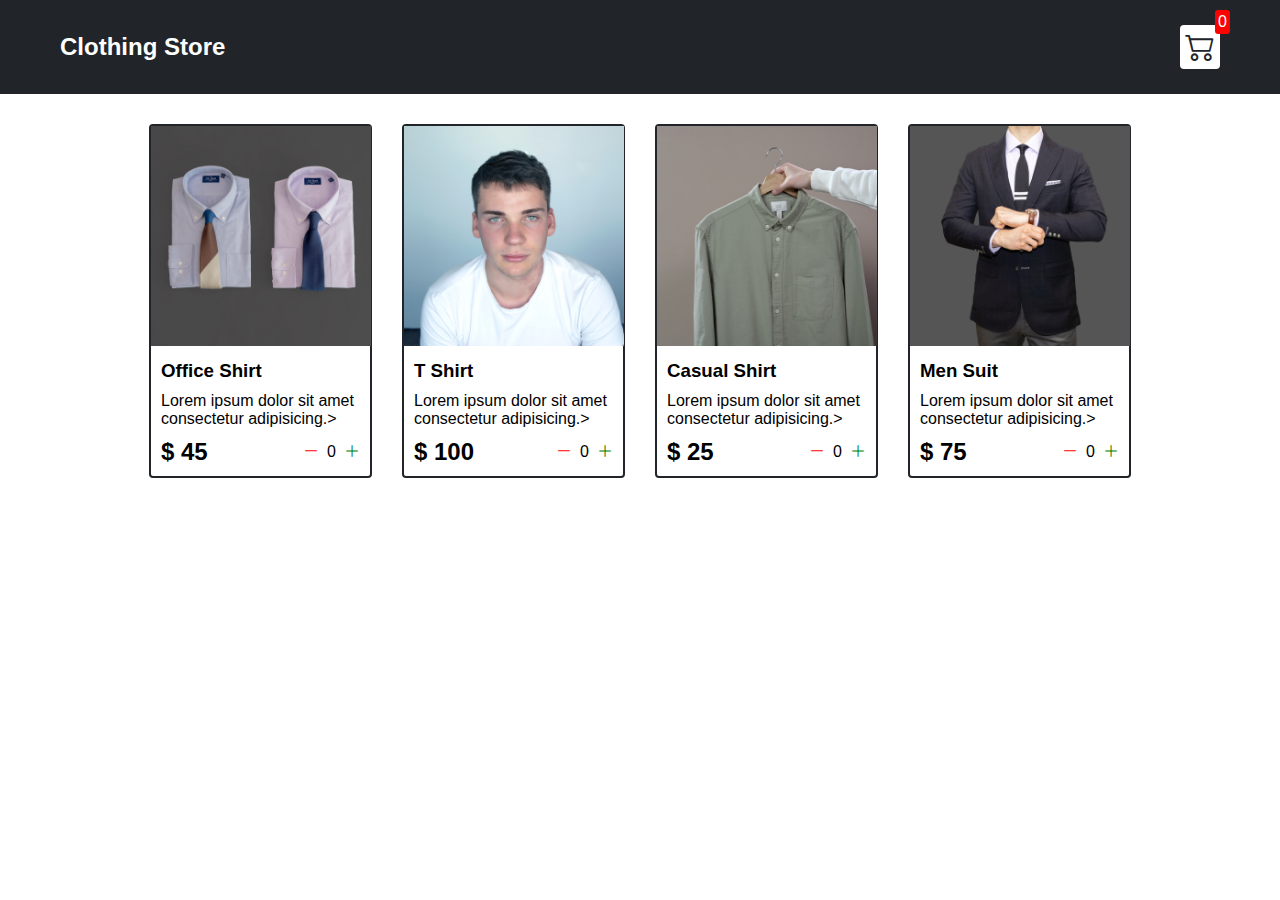
<file: index.html>
<!DOCTYPE html>
<html lang="en">
<head>
    <meta charset="UTF-8">
    <meta http-equiv="X-UA-Compatible" content="IE=edge">
    <meta name="viewport" content="width=device-width, initial-scale=1.0">
    <title>The Clothing Store</title>
    <link rel="stylesheet" href="style.css">
    <link rel="stylesheet" href="https://cdn.jsdelivr.net/npm/bootstrap-icons@1.10.2/font/bootstrap-icons.css">
</head>
<body>
    
    <div class="navbar">
        <a href="index.html"><h2>Clothing Store</h2></a>


        <a href="cart.html">
            
            <div class="cart">
                <i class="bi bi-cart2"></i>
                <div id="cartAmount" class="cartAmount">0</div>
            </div>
        </a>
    </div>

    <div class="shop" id="shop">
      
    </div>
    <script src="Data.js"></script>
    <script src="app.js"></script>

</body>
</html>
</file>
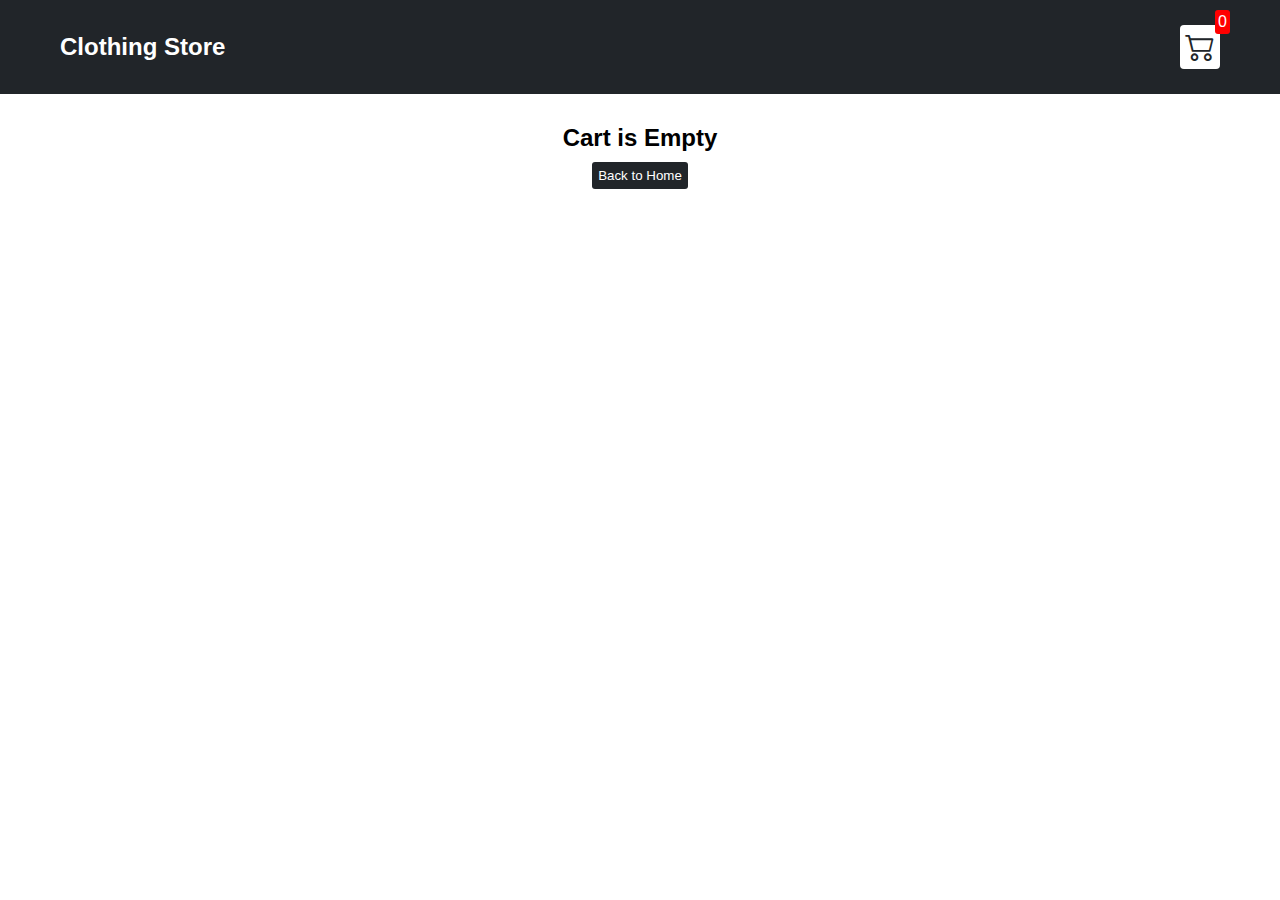
<file: cart.html>
<!DOCTYPE html>
<html lang="en">
<head>
    <meta charset="UTF-8">
    <meta http-equiv="X-UA-Compatible" content="IE=edge">
    <meta name="viewport" content="width=device-width, initial-scale=1.0">
    <title>The Clothing Store</title>
    <link rel="stylesheet" href="style.css">
    <link rel="stylesheet" href="https://cdn.jsdelivr.net/npm/bootstrap-icons@1.10.2/font/bootstrap-icons.css"></head>
<body>
    
    <div class="navbar">
        <a href="index.html"><h2>Clothing Store</h2></a>


        <a href="cart.html">
            
            <div class="cart">
                <i class="bi bi-cart2"></i>
                <div id="cartAmount" class="cartAmount">0</div>
            </div>
        </a>
    </div>

    <div id="label" class="text-center">    </div>
    <div class="shopping-cart" id="shopping-cart"></div>
   
</body>
<script src="Data.js"></script>
<script src="cart.js"></script>
</html>
</file>
<file: style.css>
*{
    margin: 0;
    padding: 0;
    box-sizing: border-box;
}
body{
    font-family: sans-serif;
}
a{
    text-decoration: none;
    color:#fff;
}
i{
    cursor: pointer;
}
/* !Navbar styles are here */
.navbar{
    display: flex;
    justify-content: space-between;
    align-items: center;
   background-color: #212529;
    color: white;
    padding: 25px 60px;
    margin-bottom: 30px;
}

.cart{
    position: relative;
    background-color: #fff;
    color: #212529;
    padding: 5px;
    font-size: 30px;
    border-radius: 4px;
}
.cartAmount{
    position: absolute;
    font-size: 16px;
    background-color: red;
    color: #fff;
    top: -15px;
    right: -10px;
    padding: 3px;
    border-radius: 3px;
}

/* ? Shop items styles are here */

.shop{
    display: grid;
    grid-template-columns: repeat(4,223px);
    gap: 30px;
    justify-content: center;
}
@media (max-width: 1000px) {
    .shop{
        grid-template-columns: repeat(2,223px);

    }
}
@media (max-width: 500px) {
    .shop{
        grid-template-columns: repeat(1,223px);

    }
}
.item{
    border: 2px solid #212529;
    border-radius: 4px;
}
.details{
    display: flex;
    flex-direction: column;
    padding: 10px;
    gap: 10px;
}
.price-quantity{
    display: flex;
    justify-content: space-between;
    align-items: center;
}
.buttons{
    display: flex;
    gap: 8px;
    font-size: 16px;
}
.bi-dash-lg{
    color: red;
}
.bi-plus-lg{
    color: green;
}


/* ! Style rules for label and buttons */

.text-center{
    text-align: center;
    margin-bottom: 20px;
}
.HomeBtn, .checkout, .removeAll{
    background-color: #212529;
    color: white;
    border: none;
    padding: 6px;
    border-radius: 3px;
    cursor: pointer;
    margin-top: 10px;
}
.checkout{
 background-color: green;   
}
.removeAll{
    background-color: red;
}

.bi-x-lg{
    color: red;
    font-weight: bold;
}

/* styles rules for shopping cart */

.shopping-cart{
    display: grid;
    grid-template-columns: repeat(1,320px);
    justify-content: center;
    gap: 15px;
}

/* styles rules for  cart item */
.cart-item{
    border: 2px solid #212529;
    border-radius: 5px;
    display: flex;
}

.title-price-x{
    width: 195px;
    display: flex;
    align-items: center;
    justify-content: space-between;
}
.title-price{
    display: flex;
    align-items: center;
    gap: 10px;
}
.cart-item-price{
    background-color:#212529;
    color: white;
    border-radius: 4px;
    padding: 3px 6px;
}
</file>
